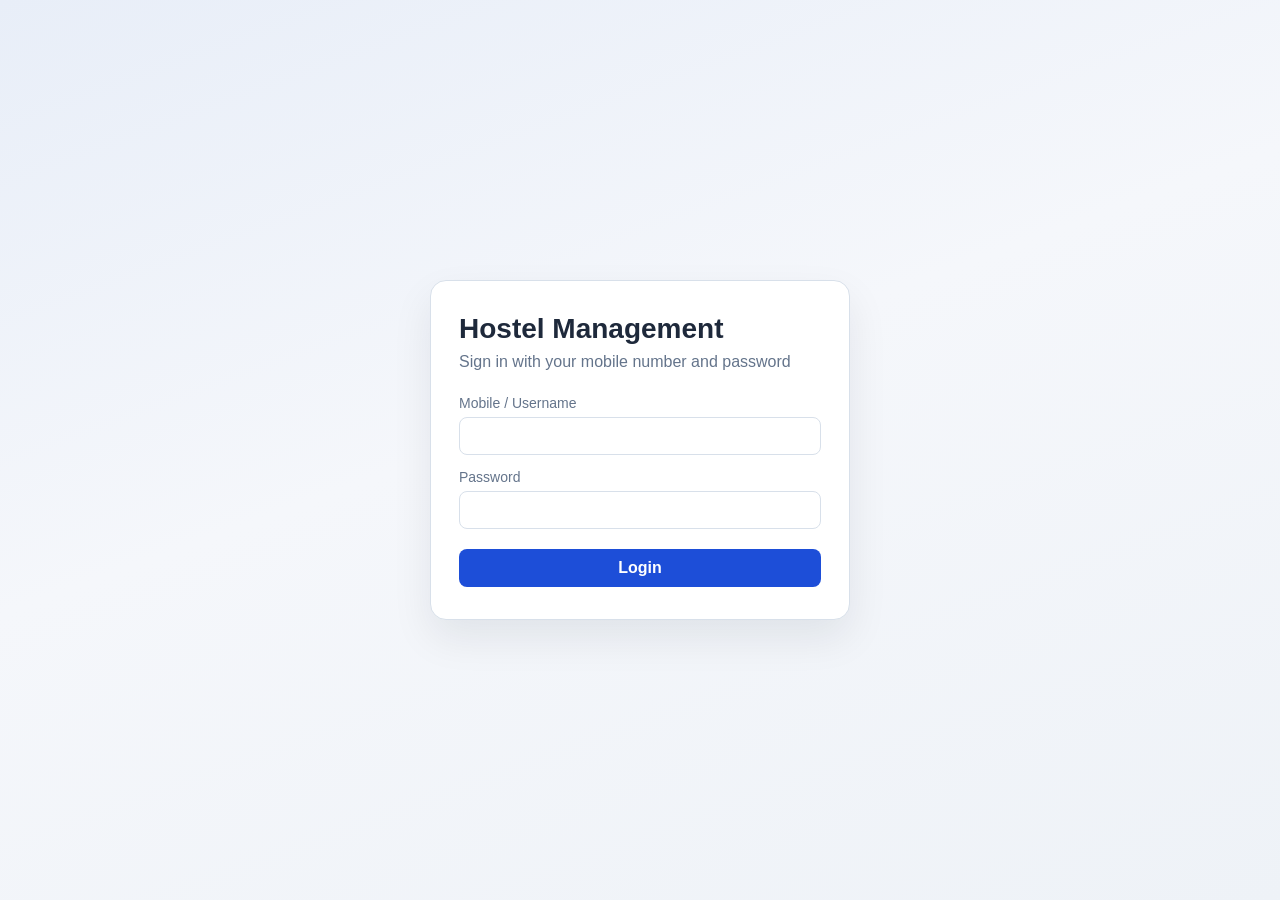
<file: static/index.html>
<!DOCTYPE html>
<html lang="en">
<head>
    <meta charset="UTF-8">
    <meta name="viewport" content="width=device-width, initial-scale=1.0">
    <title>Hostel Management — Login</title>
    <link rel="stylesheet" href="/static/styles.css">
</head>
<body>
    <div class="login-page">
        <div class="login-card">
            <h1>Hostel Management</h1>
            <p class="subtitle">Sign in with your mobile number and password</p>
            <form id="loginForm">
                <label>
                    Mobile / Username
                    <input type="text" name="username" autocomplete="username" required>
                </label>
                <label>
                    Password
                    <input type="password" name="password" autocomplete="current-password" required>
                </label>
                <button type="submit">Login</button>
            </form>
            <div id="loginMessage" class="message"></div>
        </div>
    </div>
    <script src="/static/api.js?v=xss-1"></script>
    <script src="/static/login.js"></script>
</body>
</html>
</file>
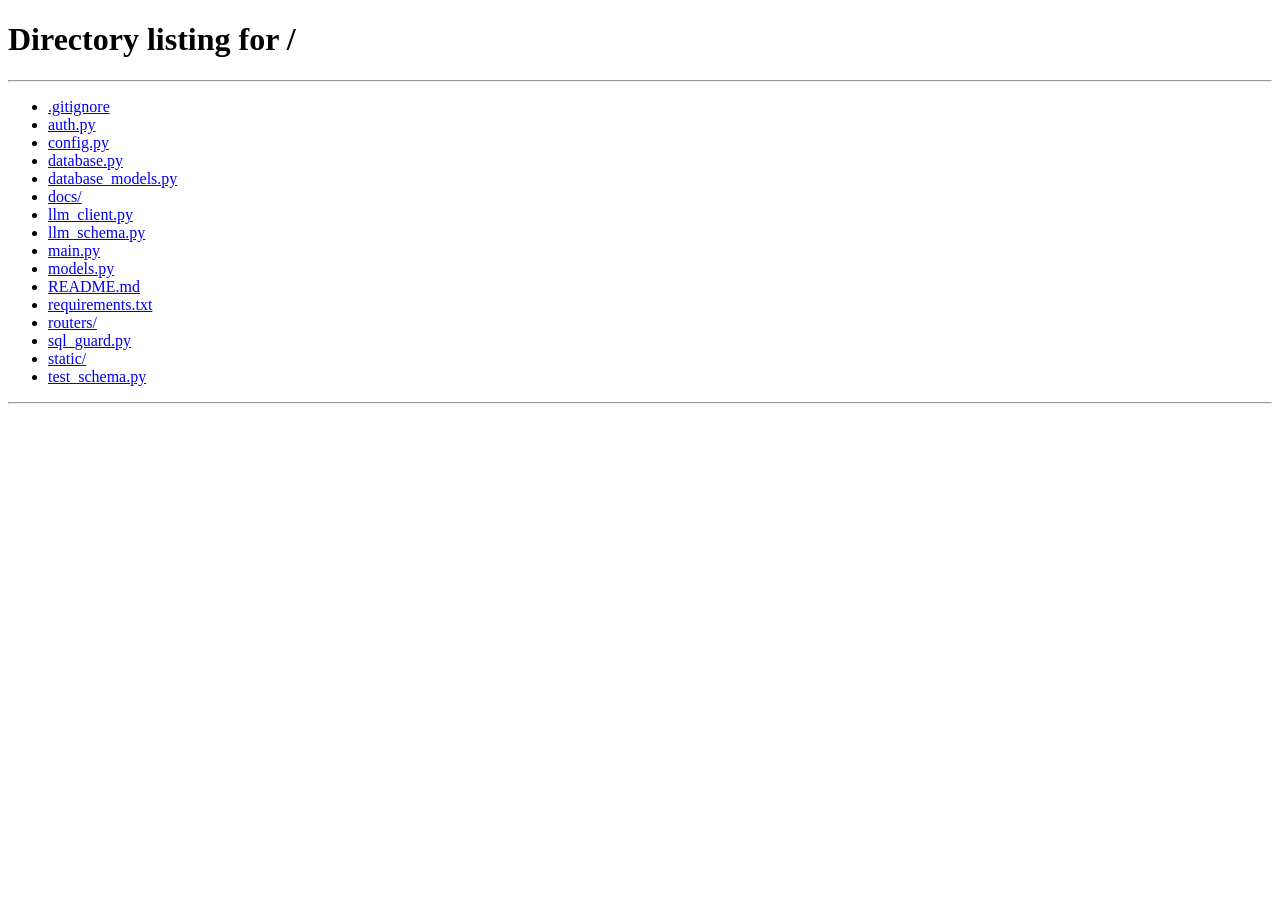
<file: static/admin.html>
<!DOCTYPE html>
<html lang="en">
<head>
    <meta charset="UTF-8">
    <meta name="viewport" content="width=device-width, initial-scale=1.0">
    <title>Admin — Hostel Management</title>
    <link rel="stylesheet" href="/static/styles.css?v=ask-ai-3">
</head>
<body>
    <div class="app-shell">
        <header class="topbar">
            <div>
                <h1>Admin Dashboard</h1>
                <div class="meta" id="adminMeta">Loading...</div>
            </div>
            <div class="topbar-actions">
                <button type="button" class="ghost" id="refreshBtn">Refresh</button>
                <button type="button" class="secondary" id="logoutBtn">Logout</button>
            </div>
        </header>

        <nav class="tabs">
            <button type="button" class="tab-btn active" data-tab="students">Students</button>
            <button type="button" class="tab-btn" data-tab="rooms">Rooms</button>
            <button type="button" class="tab-btn" data-tab="allocations">Allocations</button>
            <button type="button" class="tab-btn" data-tab="complaints">Complaints</button>
            <button type="button" class="tab-btn" data-tab="fees">Fees</button>
            <button type="button" class="tab-btn" data-tab="ask-ai">Ask AI</button>
        </nav>

        <!-- Students -->
        <section class="panel active" id="panel-students">
            <div class="section-card">
                <h2>Student Form</h2>
                <p class="hint">Create or update a student. Phone number is used as the login username.</p>
                <form id="studentForm" class="form-grid">
                    <label>Student ID (for update/delete)
                        <input type="number" name="student_id" value="0">
                    </label>
                    <label>Name
                        <input type="text" name="name" required>
                    </label>
                    <label>Email
                        <input type="email" name="email" required>
                    </label>
                    <label>Password (create only)
                        <input type="password" name="password" required>
                    </label>
                    <label>Phone / Username
                        <input type="text" name="phone" required>
                    </label>
                    <label>Course
                        <input type="text" name="course" required>
                    </label>
                    <label>Year
                        <input type="number" name="year" required>
                    </label>
                    <label>Gender
                        <input type="text" name="gender" required>
                    </label>
                    <label>Emergency Contact
                        <input type="number" name="emergency_contact" required>
                    </label>
                    <label class="full">Address
                        <input type="text" name="address" required>
                    </label>
                </form>
                <div class="action-row">
                    <button type="button" id="createStudentBtn">Create</button>
                    <button type="button" class="secondary" id="updateStudentBtn">Update</button>
                    <button type="button" class="danger" id="deleteStudentBtn">Delete</button>
                    <button type="button" class="ghost" id="clearStudentBtn">Clear</button>
                </div>
                <div id="studentMessage" class="message"></div>
            </div>

            <div class="section-card">
                <div class="section-header">
                    <div>
                        <h2>All Students</h2>
                        <p class="hint">Click a row to edit, then Update or Delete.</p>
                    </div>
                </div>
                <div class="table-wrap">
                    <table class="data-table">
                        <thead>
                            <tr>
                                <th>ID</th>
                                <th>Name</th>
                                <th>Email</th>
                                <th>Phone</th>
                                <th>Course</th>
                                <th>Year</th>
                                <th>Gender</th>
                                <th>Address</th>
                                <th>Emergency</th>
                            </tr>
                        </thead>
                        <tbody id="studentsTableBody"></tbody>
                    </table>
                </div>
            </div>
        </section>

        <!-- Rooms -->
        <section class="panel" id="panel-rooms">
            <div class="section-card">
                <h2>Room Form</h2>
                <p class="hint">Add or edit hostel rooms.</p>
                <form id="roomForm" class="form-grid">
                    <label>Room ID (for update/delete)
                        <input type="number" name="room_id" value="0">
                    </label>
                    <label>Room No
                        <input type="text" name="room_no" required>
                    </label>
                    <label>Room Type
                        <input type="text" name="room_type" placeholder="single / double / triple" required>
                    </label>
                    <label>Capacity
                        <input type="number" name="capacity" min="1" required>
                    </label>
                    <label>Occupied
                        <input type="number" name="occupied" min="0" value="0" required>
                    </label>
                </form>
                <div class="action-row">
                    <button type="button" id="createRoomBtn">Create</button>
                    <button type="button" class="secondary" id="updateRoomBtn">Update</button>
                    <button type="button" class="danger" id="deleteRoomBtn">Delete</button>
                    <button type="button" class="ghost" id="clearRoomBtn">Clear</button>
                </div>
                <div id="roomMessage" class="message"></div>
            </div>

            <div class="section-card">
                <h2>All Rooms</h2>
                <p class="hint">Click a row to load it into the form.</p>
                <div class="table-wrap">
                    <table class="data-table">
                        <thead>
                            <tr>
                                <th>ID</th>
                                <th>Room No</th>
                                <th>Type</th>
                                <th>Capacity</th>
                                <th>Occupied</th>
                                <th>Available</th>
                            </tr>
                        </thead>
                        <tbody id="roomsTableBody"></tbody>
                    </table>
                </div>
            </div>
        </section>

        <!-- Allocations -->
        <section class="panel" id="panel-allocations">
            <div class="section-card">
                <h2>Allocate / Release Room</h2>
                <form id="allocationForm" class="form-grid">
                    <label>Student ID
                        <input type="number" name="student_id" required>
                    </label>
                    <label>Room ID
                        <input type="number" name="room_id" required>
                    </label>
                    <label>Allocation ID (for release)
                        <input type="number" name="allocation_id" value="0">
                    </label>
                    <label>Release note
                        <input type="text" name="release_date" placeholder="optional">
                    </label>
                </form>
                <div class="action-row">
                    <button type="button" id="allocateBtn">Allocate</button>
                    <button type="button" class="secondary" id="releaseBtn">Release</button>
                </div>
                <div id="allocationMessage" class="message"></div>
            </div>

            <div class="section-card">
                <h2>Room Allocations</h2>
                <div class="table-wrap">
                    <table class="data-table">
                        <thead>
                            <tr>
                                <th>Allocation ID</th>
                                <th>Student ID</th>
                                <th>Room ID</th>
                                <th>Allocated At</th>
                                <th>Release</th>
                                <th>Action</th>
                            </tr>
                        </thead>
                        <tbody id="allocationsTableBody"></tbody>
                    </table>
                </div>
            </div>
        </section>

        <!-- Complaints -->
        <section class="panel" id="panel-complaints">
            <div class="section-card">
                <h2>Update Complaint Status</h2>
                <form id="complaintForm" class="form-grid">
                    <label>Complaint ID
                        <input type="number" name="complaint_id" required>
                    </label>
                    <label>Status
                        <select name="status">
                            <option value="pending">pending</option>
                            <option value="resolved">resolved</option>
                        </select>
                    </label>
                    <label class="full">Description
                        <textarea name="complaint_desc" required></textarea>
                    </label>
                </form>
                <div class="action-row">
                    <button type="button" id="updateComplaintBtn">Update</button>
                    <button type="button" class="danger" id="deleteComplaintBtn">Delete</button>
                </div>
                <div id="complaintMessage" class="message"></div>
            </div>

            <div class="section-card">
                <h2>All Complaints</h2>
                <div class="table-wrap">
                    <table class="data-table">
                        <thead>
                            <tr>
                                <th>ID</th>
                                <th>Student ID</th>
                                <th>Description</th>
                                <th>Status</th>
                                <th>Created</th>
                            </tr>
                        </thead>
                        <tbody id="complaintsTableBody"></tbody>
                    </table>
                </div>
            </div>
        </section>

        <!-- Fees -->
        <section class="panel" id="panel-fees">
            <div class="section-card">
                <h2>Fee Record</h2>
                <form id="feeForm" class="form-grid">
                    <label>Fee ID (update/delete)
                        <input type="number" name="fee_id" value="0">
                    </label>
                    <label>Student ID
                        <input type="number" name="student_id" required>
                    </label>
                    <label>Amount
                        <input type="number" step="0.01" name="amount" required>
                    </label>
                    <label>Due Date
                        <input type="text" name="due_date" placeholder="YYYY-MM-DD" required>
                    </label>
                    <label>Status
                        <select name="status">
                            <option value="pending">pending</option>
                            <option value="paid">paid</option>
                        </select>
                    </label>
                </form>
                <div class="action-row">
                    <button type="button" id="createFeeBtn">Create</button>
                    <button type="button" class="secondary" id="updateFeeBtn">Update</button>
                    <button type="button" class="danger" id="deleteFeeBtn">Delete</button>
                </div>
                <div id="feeMessage" class="message"></div>
            </div>

            <div class="section-card">
                <h2>All Fees</h2>
                <div class="table-wrap">
                    <table class="data-table">
                        <thead>
                            <tr>
                                <th>Fee ID</th>
                                <th>Student ID</th>
                                <th>Amount</th>
                                <th>Due Date</th>
                                <th>Status</th>
                            </tr>
                        </thead>
                        <tbody id="feesTableBody"></tbody>
                    </table>
                </div>
            </div>
        </section>
        <section class="panel" id="panel-ask-ai" aria-labelledby="askAiHeading">
            <div class="section-card ask-ai">
                <h2 id="askAiHeading">Ask AI</h2>
                <p class="hint">Ask a question about your hostel data. Include the details in each question.</p>
                <form id="askAiForm">
                    <label for="askAiQuestion">Your question</label>
                    <div class="ask-ai-composer">
                        <textarea id="askAiQuestion" name="question" rows="1" maxlength="500" required placeholder="Ask about your hostel…" aria-describedby="askAiCount"></textarea>
                        <button type="submit" id="askAiSubmit" class="ask-ai-send" aria-label="Send question" title="Send question" disabled><span aria-hidden="true">↑</span></button>
                    </div>
                    <div class="ask-ai-controls">
                        <span class="hint" id="askAiCount">0 / 500 characters</span>
                    </div>
                </form>
                <div class="ask-ai-examples" aria-label="Example questions">
                    <button type="button" class="ghost" data-ask-example="How many students are currently staying?">Students currently staying</button>
                    <button type="button" class="ghost" data-ask-example="Which rooms have vacancies?">Rooms with vacancies</button>
                    <button type="button" class="ghost" data-ask-example="List pending complaints with student names.">Pending complaints</button>
                </div>
                <p class="hint" id="askAiEmpty">Your answers will appear here.</p>
                <div id="askAiHistory" class="ask-ai-history" role="log" aria-label="Questions and answers" aria-live="polite" aria-relevant="additions text"></div>
            </div>
        </section>
    </div>

    <script src="/static/api.js?v=xss-1"></script>
    <script src="/static/admin.js?v=xss-1"></script>
</body>
</html>
</file>
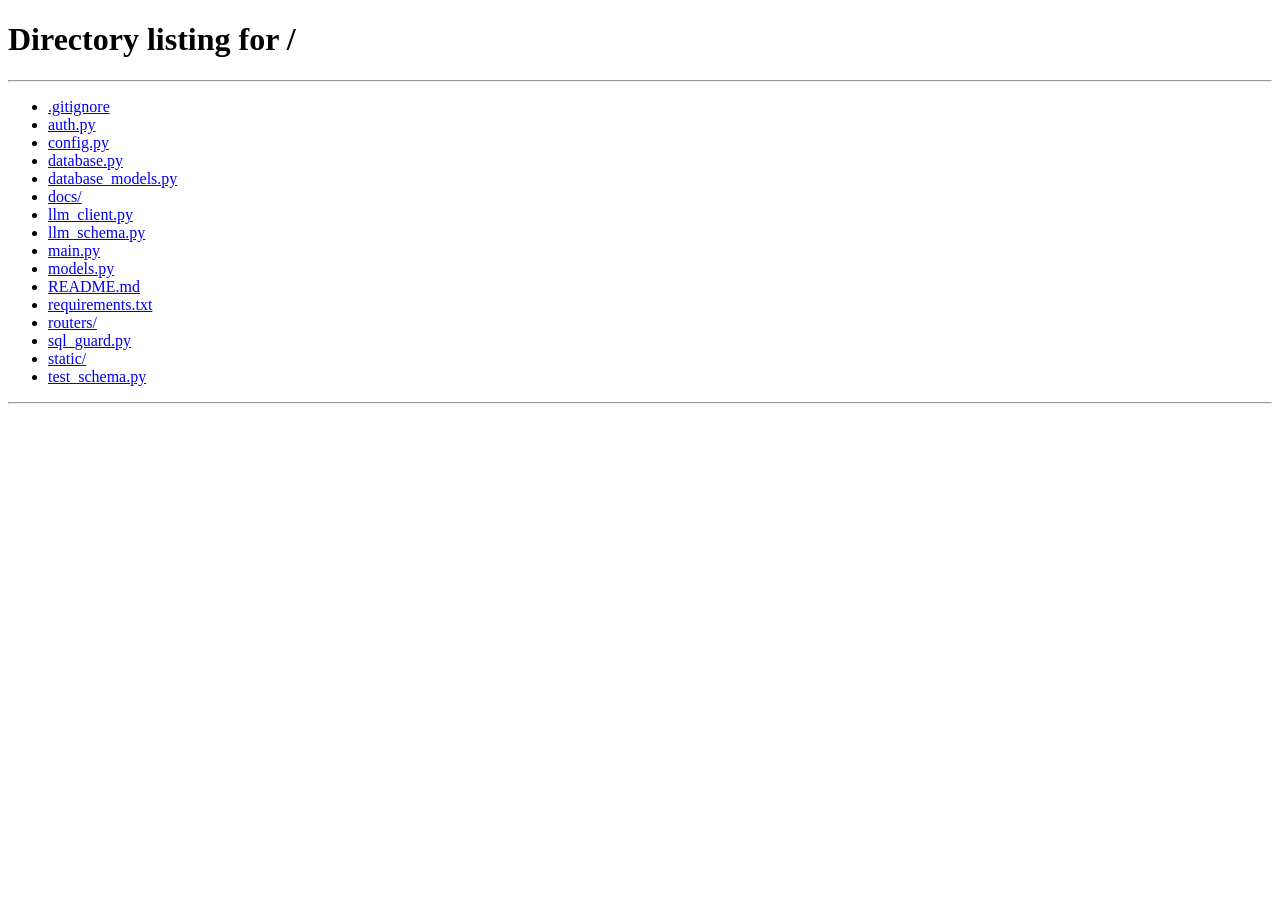
<file: static/student.html>
<!DOCTYPE html>
<html lang="en">
<head>
    <meta charset="UTF-8">
    <meta name="viewport" content="width=device-width, initial-scale=1.0">
    <title>Student — Hostel Management</title>
    <link rel="stylesheet" href="/static/styles.css">
</head>
<body>
    <div class="app-shell">
        <header class="topbar">
            <div>
                <h1>Student Portal</h1>
                <div class="meta" id="studentMeta">Loading...</div>
            </div>
            <div class="topbar-actions">
                <button type="button" class="ghost" id="refreshBtn">Refresh</button>
                <button type="button" class="secondary" id="logoutBtn">Logout</button>
            </div>
        </header>

        <nav class="tabs">
            <button type="button" class="tab-btn active" data-tab="profile">My Profile</button>
            <button type="button" class="tab-btn" data-tab="complaints">Complaints</button>
            <button type="button" class="tab-btn" data-tab="fees">Fees</button>
        </nav>

        <!-- Profile -->
        <section class="panel active" id="panel-profile">
            <div class="section-card">
                <h2>Personal Information</h2>
                <p class="hint">Your hostel student profile details.</p>
                <div class="profile-grid" id="profileGrid"></div>
            </div>

            <div class="section-card">
                <h2>Room Allocation</h2>
                <p class="hint">Your current and past room assignments.</p>
                <div class="table-wrap">
                    <table class="data-table">
                        <thead>
                            <tr>
                                <th>Allocation ID</th>
                                <th>Room ID</th>
                                <th>Room No</th>
                                <th>Type</th>
                                <th>Allocated At</th>
                                <th>Status</th>
                            </tr>
                        </thead>
                        <tbody id="myAllocationsBody"></tbody>
                    </table>
                </div>
            </div>

            <div class="section-card">
                <h2>Documents</h2>
                <div class="table-wrap">
                    <table class="data-table">
                        <thead>
                            <tr>
                                <th>ID</th>
                                <th>Name</th>
                                <th>Uploaded</th>
                                <th>Path</th>
                            </tr>
                        </thead>
                        <tbody id="myDocumentsBody"></tbody>
                    </table>
                </div>
            </div>
        </section>

        <!-- Complaints -->
        <section class="panel" id="panel-complaints">
            <div class="section-card">
                <h2>Submit Complaint</h2>
                <p class="hint">Describe the issue. Status starts as pending.</p>
                <form id="complaintForm" class="form-grid">
                    <label class="full">Complaint
                        <textarea name="complaint_desc" placeholder="Describe your complaint..." required></textarea>
                    </label>
                </form>
                <div class="action-row">
                    <button type="button" id="submitComplaintBtn">Submit Complaint</button>
                </div>
                <div id="complaintMessage" class="message"></div>
            </div>

            <div class="section-card">
                <h2>My Complaints</h2>
                <div class="table-wrap">
                    <table class="data-table">
                        <thead>
                            <tr>
                                <th>ID</th>
                                <th>Description</th>
                                <th>Status</th>
                                <th>Created</th>
                            </tr>
                        </thead>
                        <tbody id="myComplaintsBody"></tbody>
                    </table>
                </div>
            </div>
        </section>

        <!-- Fees -->
        <section class="panel" id="panel-fees">
            <div class="section-card">
                <h2>My Fees</h2>
                <p class="hint">View your fee details and payment status.</p>
                <div class="table-wrap">
                    <table class="data-table">
                        <thead>
                            <tr>
                                <th>Fee ID</th>
                                <th>Amount</th>
                                <th>Due Date</th>
                                <th>Status</th>
                            </tr>
                        </thead>
                        <tbody id="myFeesBody"></tbody>
                    </table>
                </div>
            </div>
        </section>
    </div>

    <script src="/static/api.js?v=xss-1"></script>
    <script src="/static/student.js?v=xss-1"></script>
</body>
</html>
</file>
<file: static/styles.css>
* {
    box-sizing: border-box;
}

:root {
    --bg: #eef2f7;
    --surface: #ffffff;
    --text: #1e293b;
    --muted: #64748b;
    --border: #d8e0ea;
    --primary: #1d4ed8;
    --primary-dark: #1e40af;
    --danger: #dc2626;
    --success: #15803d;
    --warning: #b45309;
}

body {
    margin: 0;
    font-family: "Segoe UI", Tahoma, Geneva, Verdana, sans-serif;
    background: linear-gradient(160deg, #e8eef8 0%, #f5f7fb 45%, #eef2f7 100%);
    color: var(--text);
    min-height: 100vh;
}

a {
    color: inherit;
    text-decoration: none;
}

button,
input,
select,
textarea {
    font: inherit;
}

button {
    cursor: pointer;
    border: none;
    border-radius: 8px;
    padding: 10px 14px;
    background: var(--primary);
    color: #fff;
    font-weight: 600;
}

button:hover {
    background: var(--primary-dark);
}

button.secondary {
    background: #475569;
}

button.secondary:hover {
    background: #334155;
}

button.danger {
    background: var(--danger);
}

button.danger:hover {
    background: #b91c1c;
}

button.ghost {
    background: transparent;
    color: var(--text);
    border: 1px solid var(--border);
}

button.ghost:hover {
    background: #f8fafc;
}

input,
select,
textarea {
    width: 100%;
    border: 1px solid var(--border);
    border-radius: 8px;
    padding: 10px 12px;
    background: #fff;
}

textarea {
    min-height: 90px;
    resize: vertical;
}

label {
    display: grid;
    gap: 6px;
    font-size: 14px;
    color: var(--muted);
}

/* Login page */
.login-page {
    min-height: 100vh;
    display: grid;
    place-items: center;
    padding: 24px;
}

.login-card {
    width: min(420px, 100%);
    background: var(--surface);
    border: 1px solid var(--border);
    border-radius: 16px;
    padding: 32px 28px;
    box-shadow: 0 18px 40px rgba(15, 23, 42, 0.08);
}

.login-card h1 {
    margin: 0 0 8px;
    font-size: 1.75rem;
}

.login-card .subtitle {
    margin: 0 0 24px;
    color: var(--muted);
}

.login-card form {
    display: grid;
    gap: 14px;
}

.login-card button {
    width: 100%;
    margin-top: 6px;
}

/* Shell */
.app-shell {
    max-width: 1280px;
    margin: 0 auto;
    padding: 20px;
}

.topbar {
    display: flex;
    justify-content: space-between;
    align-items: center;
    gap: 16px;
    margin-bottom: 20px;
    padding: 16px 20px;
    background: var(--surface);
    border: 1px solid var(--border);
    border-radius: 14px;
}

.topbar h1 {
    margin: 0;
    font-size: 1.35rem;
}

.topbar .meta {
    color: var(--muted);
    font-size: 0.9rem;
    margin-top: 4px;
}

.topbar-actions {
    display: flex;
    gap: 10px;
    align-items: center;
}

.tabs {
    display: flex;
    flex-wrap: wrap;
    gap: 8px;
    margin-bottom: 18px;
}

.tab-btn {
    background: #fff;
    color: var(--text);
    border: 1px solid var(--border);
}

.tab-btn.active {
    background: var(--primary);
    color: #fff;
    border-color: var(--primary);
}

.panel {
    display: none;
}

.panel.active {
    display: block;
}

.section-card {
    background: var(--surface);
    border: 1px solid var(--border);
    border-radius: 14px;
    padding: 18px;
    margin-bottom: 16px;
}

.section-card h2 {
    margin: 0 0 6px;
    font-size: 1.15rem;
}

.section-card .hint {
    margin: 0 0 16px;
    color: var(--muted);
    font-size: 0.9rem;
}

.section-header {
    display: flex;
    justify-content: space-between;
    align-items: flex-start;
    gap: 12px;
    margin-bottom: 14px;
}

.form-grid {
    display: grid;
    grid-template-columns: repeat(auto-fit, minmax(180px, 1fr));
    gap: 12px;
    margin-bottom: 12px;
}

.form-grid .full {
    grid-column: 1 / -1;
}

.action-row {
    display: flex;
    flex-wrap: wrap;
    gap: 8px;
}

.table-wrap {
    overflow-x: auto;
}

table.data-table {
    width: 100%;
    border-collapse: collapse;
    font-size: 0.92rem;
}

table.data-table th,
table.data-table td {
    border-bottom: 1px solid var(--border);
    padding: 10px 8px;
    text-align: left;
    white-space: nowrap;
}

table.data-table th {
    color: var(--muted);
    font-weight: 600;
    background: #f8fafc;
}

table.data-table tr:hover td {
    background: #f8fafc;
}

.row-actions {
    display: flex;
    gap: 6px;
}

.row-actions button {
    padding: 6px 10px;
    font-size: 0.8rem;
}

.profile-grid {
    display: grid;
    grid-template-columns: repeat(auto-fit, minmax(200px, 1fr));
    gap: 12px;
}

.profile-item {
    background: #f8fafc;
    border: 1px solid var(--border);
    border-radius: 10px;
    padding: 12px;
}

.profile-item .label {
    display: block;
    color: var(--muted);
    font-size: 0.8rem;
    margin-bottom: 4px;
}

.profile-item .value {
    font-weight: 600;
}

.badge {
    display: inline-block;
    padding: 3px 8px;
    border-radius: 999px;
    font-size: 0.75rem;
    font-weight: 600;
    text-transform: capitalize;
}

.badge-pending,
.badge-unknown {
    background: #fef3c7;
    color: var(--warning);
}

.badge-paid,
.badge-resolved {
    background: #dcfce7;
    color: var(--success);
}

.badge-active {
    background: #dbeafe;
    color: var(--primary);
}

.message {
    margin-top: 12px;
    padding: 10px 12px;
    border-radius: 8px;
    font-size: 0.9rem;
    display: none;
}

.message:not(:empty) {
    display: block;
}

.message.error {
    background: #fee2e2;
    color: #991b1b;
}

.message.success {
    background: #dcfce7;
    color: #166534;
}

.empty {
    color: var(--muted);
    padding: 16px 0;
}

.ask-ai form {
    display: grid;
    gap: 10px;
}

.ask-ai-composer {
    display: flex;
    align-items: flex-end;
    gap: 8px;
    padding: 6px;
    border: 1px solid var(--border);
    border-radius: 24px;
    background: white;
}

.ask-ai-composer textarea {
    min-height: 38px;
    max-height: 140px;
    line-height: 22px;
    padding: 8px 12px;
    border: none;
    border-radius: 18px;
    resize: none;
}

.ask-ai-send {
    flex: 0 0 38px;
    width: 38px;
    height: 38px;
    padding: 0;
    border-radius: 50%;
    font-size: 25px;
    line-height: 1;
}

.ask-ai-sources {
    display: flex;
    flex-wrap: wrap;
    justify-content: flex-end;
    gap: 10px 18px;
    margin-top: 16px;
}

.ask-ai-sources details {
    max-width: 100%;
    min-width: 0;
}

.ask-ai-sources summary {
    cursor: pointer;
    color: var(--muted);
    font-size: 0.85rem;
    padding: 6px 0;
    text-align: right;
}

.ask-ai-sources details[open] {
    flex-basis: 100%;
}

.ask-ai-sources pre {
    margin: 8px 0 0;
    padding: 14px;
    max-height: 320px;
    overflow: auto;
    border: 1px solid var(--border);
    border-radius: 8px;
    background: white;
    font-size: 0.85rem;
    white-space: pre;
    overflow-wrap: normal;
}

.ask-ai-controls,
.ask-ai-examples {
    display: flex;
    flex-wrap: wrap;
    align-items: center;
    gap: 10px;
}

.ask-ai-controls {
    justify-content: space-between;
}

.ask-ai-controls .hint {
    margin: 0;
}

.ask-ai-examples {
    margin: 16px 0 24px;
}

.ask-ai-examples button {
    font-size: 0.85rem;
}

.ask-ai-history {
    display: grid;
    gap: 20px;
}

.ask-ai-exchange {
    display: grid;
    gap: 10px;
    min-width: 0;
}

.ask-ai-question,
.ask-ai-answer {
    padding: 16px;
    border: 1px solid var(--border);
    border-radius: 12px;
    min-width: 0;
    overflow-wrap: anywhere;
}

.ask-ai-question {
    background: #eff6ff;
}

.ask-ai-answer {
    background: #f8fafc;
}

.ask-ai-exchange p {
    margin: 0 0 10px;
    white-space: pre-wrap;
}

.ask-ai-exchange p:last-child {
    margin-bottom: 0;
}

.ask-ai-speaker {
    font-size: 0.85rem;
    font-weight: 600;
    color: var(--primary);
}

.ask-ai-value {
    font-size: 1.75rem;
    font-weight: 600;
}

.ask-ai-details {
    display: grid;
    grid-template-columns: minmax(100px, 1fr) 2fr;
    gap: 10px 16px;
    margin: 0;
}

.ask-ai-details dt {
    color: var(--muted);
}

.ask-ai-details dd {
    margin: 0;
}

.ask-ai-answer .table-wrap {
    margin-bottom: 10px;
}

.ask-ai-error {
    background: #fef2f2;
    color: #991b1b;
}

.ask-ai button:disabled {
    opacity: 0.65;
    cursor: wait;
}

.ask-ai :focus-visible {
    outline: 2px solid var(--primary);
    outline-offset: 3px;
}

@media (max-width: 720px) {
    .topbar {
        flex-direction: column;
        align-items: flex-start;
    }

    .topbar-actions {
        width: 100%;
    }

    .topbar-actions button {
        flex: 1;
    }
}
</file>
